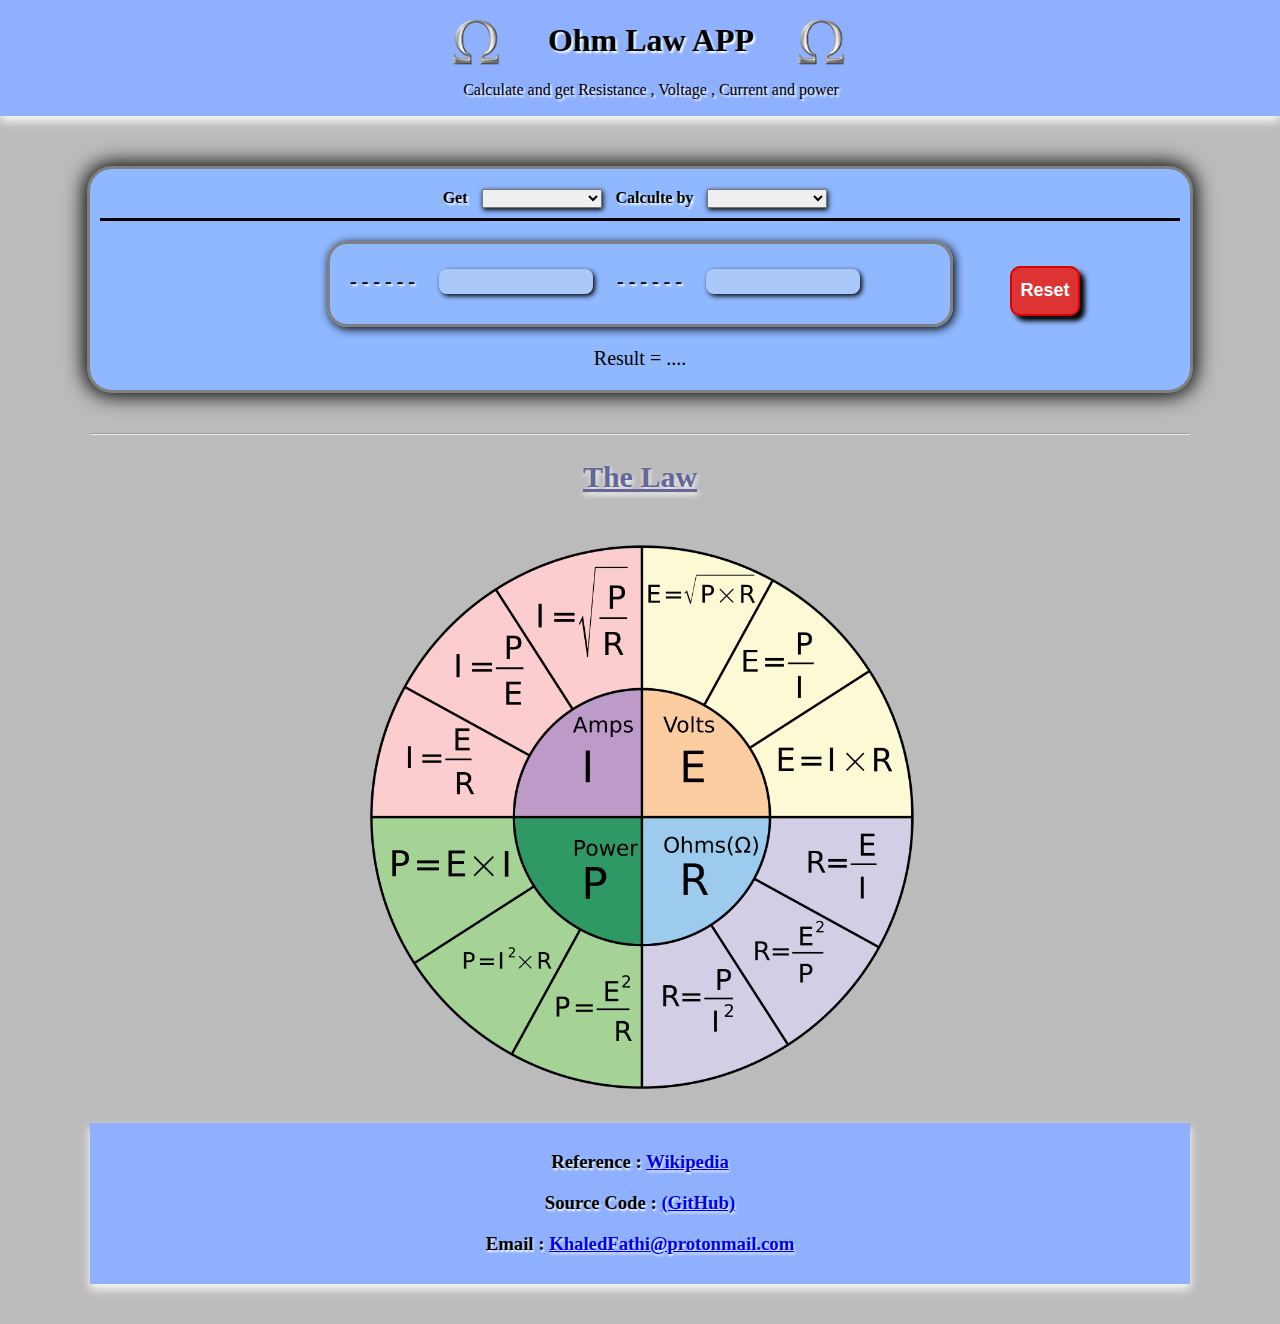
<file: index.html>
<!DOCTYPE html>
<html>
	<head>
		<meta charset="utf-8">
		<meta name="description" content="Ohm Law APP">
		<meta name="author" content="Khaled Fathi">
		<meta name="email" content="khaledfathi@protonmail.com">
			<meta name="viewport" content="width=device-width , initial-scale=1, maximum-scale=1, user-scalable=no">
		<link rel="license" href="license/license.txt">
		<link rel="stylesheet" href="css/main.css" type="text/css">
		<link rel="shortcut icon" href="images/ohm_logo.png" type="icon">
		<style></style>
	</head>
	<body>
		<header>
			<div class="container">
				<div class="page_title">
					<h1>Ohm Law APP</h1>
					<p>Calculate and get Resistance , Voltage , Current and power </p>
					<img class="image1" src="images/ohm_logo.png" width="50px">
					<img class="image2" src="images/ohm_logo.png" width="50px">
				</div>
				<div class="title_image"></div>
			</div>
		</header>
		<article>
			<section class="container">
				<div class="app_container">
					<div class="selection">
						<label>Get </label>
						<select id="get_select">
							<option selected hidden></option><option>Resistance</option>
							<option>Voltage</option>
							<option>Current</option>
							<option>Power</option>
						</select>
						<label>Calculte by </label>
						<select id="type_select">
						</select>
					</div>
					<div class="app_body">
						<label id="input_a_label" place >- - - - - -</label>
						<input id="input_a" type="text" disabled>
						<label id="input_b_label">- - - - - -</label>
						<input id="input_b" type="text" disabled>
					</div>
					<div class="logo">
						<img id="electronic_logo"  width=80 >
					</div>
					<div class="result">
						<p id="res">Result = .... </p>
					</div>
					<button id="clear_data" class="clear_button" title="Clear inputs data ">Reset</button>
				</div>
			</section>
			
			<section class="information_container">
				<hr>
				<h2>The Law</h2>
				<img src="images/ohm_law.png" width="600px">
				
				<div class="links">
					<h3> Reference : <a href="https://en.wikipedia.org/wiki/Ohm%27s_law" target="_blank">Wikipedia</a></h3>
					<h3>Source Code : <a href="https://github.com/khaledfathi/Ohm_Law" target="_blank"> (GitHub)</a></h3>
					<h3>Email : <a href="mailto:khaledfathi@protonmail.com">KhaledFathi@protonmail.com</a></h3>
				</div>		
			</section>	
		</article>
		<footer>
		</footer>
		<!--JavaScript Files-->
		<script src="js/ohm_law_class.js"></script>
		<script src="js/app.js"></script>
		<script src="js/others.js"></script>
	</body>
</html>
</file>
<file: css/main.css>
/*global rules*/
body{
	margin:0px;
	background-color:#bbb;
}
.container{
	position:relative;
	width:1300px;
	margin:0px auto;
}
/**********************************/
/*start header*/
header{
	background-color:#8fb0ff;
	background-size: cover;
	box-shadow:0px 5px 10px white;
	padding:1px;
}
header .image1{
	position :absolute;
	top:-5px;
	left:450px;
}
header .image2{
	position :absolute;
	top:-5px;
	left:795px;
}
.page_title{
	text-align:center;
	text-shadow : 2px 2px 2px white;
}
/*end header*/
/**********************************/

/*start article*/
article .container{
	background-color:#8fb8ff;;
	margin-top:50px;
	border:3px solid gray;
	border-radius:25px;
	box-shadow :0px 0px 20px 3px black;
	width:1100px;
}
.selection{
	border-bottom:3px solid black;
}
.selection , .selection select{
	min-width:120px;
	margin:10px;
	text-align:center;
	font-weight:bold;
}
.selection label{
	text-shadow:2px 2px 2px white;	
}

.selection select{
	box-shadow:1px 2px 5px black;
}
.app_container{
	position:relative;
}
.app_container button{
	position:absolute;
	right:110px;
	top:87px;
	background-color:#d33;
	width:70px;
	height:50px;
	color:white;
	font-weight:bold;
	font-size:18px;
	border:2px solid #d00;
	border-radius:10px;
	box-shadow:5px 5px 5px black;
}
.app_container button:hover{
	box-shadow:5px 5px 5px white;
	background-color:white;
	color:red;
}
.app_container button:active{
	box-shadow:5px 5px 5px green;
	background-color:#658;
	border:2px solid lightblue;
	color:white;
}
.app_body{
	height:80px;
	border:3px solid gray;
	box-shadow:2px 2px 10px;
	border-radius :20px;
	width:620px;
	margin :20px auto 0;
}
.app_body input{
	border:none;
	border-radius:8px;
	box-shadow:2px 2px 5px black;
	width:150px;
}
.app_body input , .app_body label{
	font-size:20px;
	margin :25px 0 0 20px;
	font-weight:bold;
}
.app_body label{
	margin-top:27px;
	text-shadow:2px 2px 2px white;
}
.result{
	width:600px;
	margin: 20px auto;
	font-size:20px;
	text-align :center;
}
.logo img{
	position:absolute;
	top:95px;
	left:110px;
}
/*artcile >> information container*/
.information_container{
	width:1100px;
	margin:40px auto ;	
}
.information_container h2{
	color:#669;
	text-shadow : 1px 3px 5px white;
	text-align:center;
	font-size:30px;
	text-decoration:underline;
}
.information_container img{
	
	margin-left:250px;
}
/*artcile >> links*/
.links{
	background-color:#8fb0ff;
	background-size: cover;
	box-shadow:0px 5px 10px white;
	padding:1px;
	padding:10px;
	text-align:center;
	text-shadow:1px 2px 2px white;
}
/*end article*/
/**********************************/
</file>
